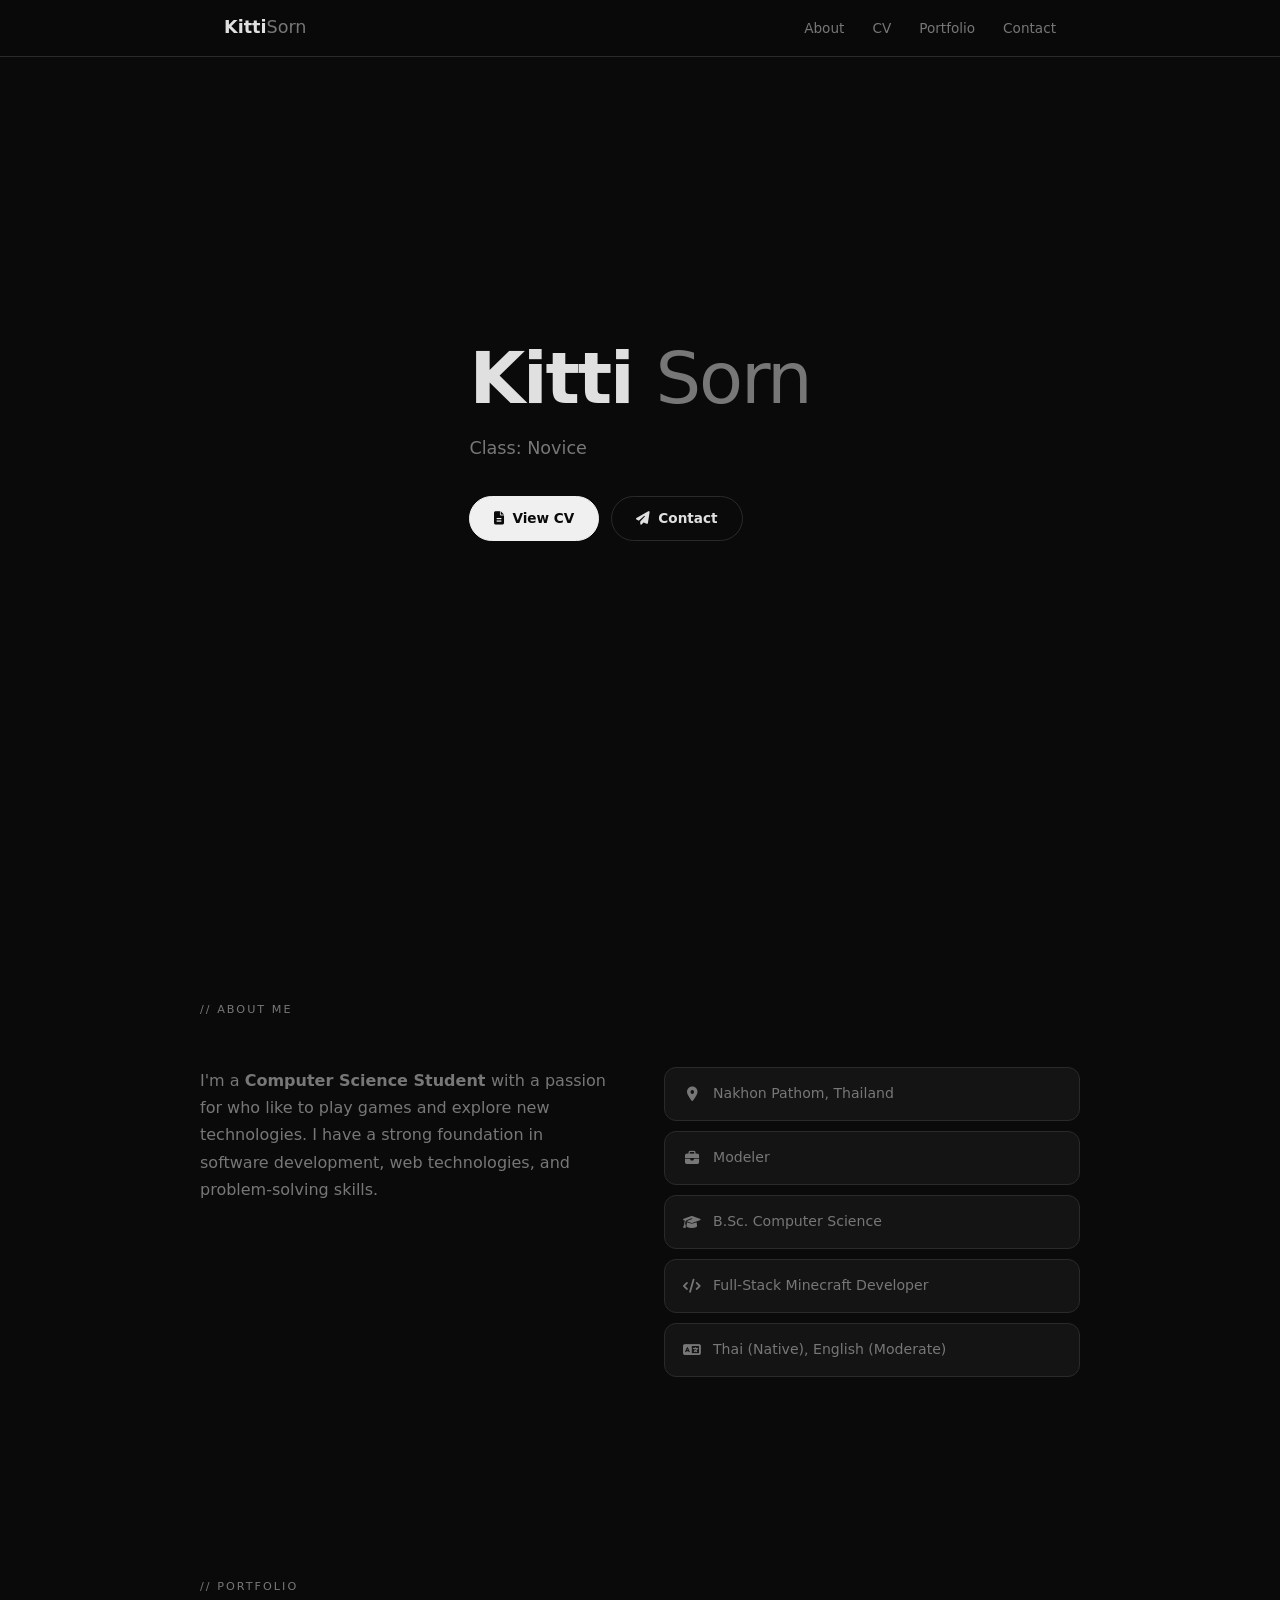
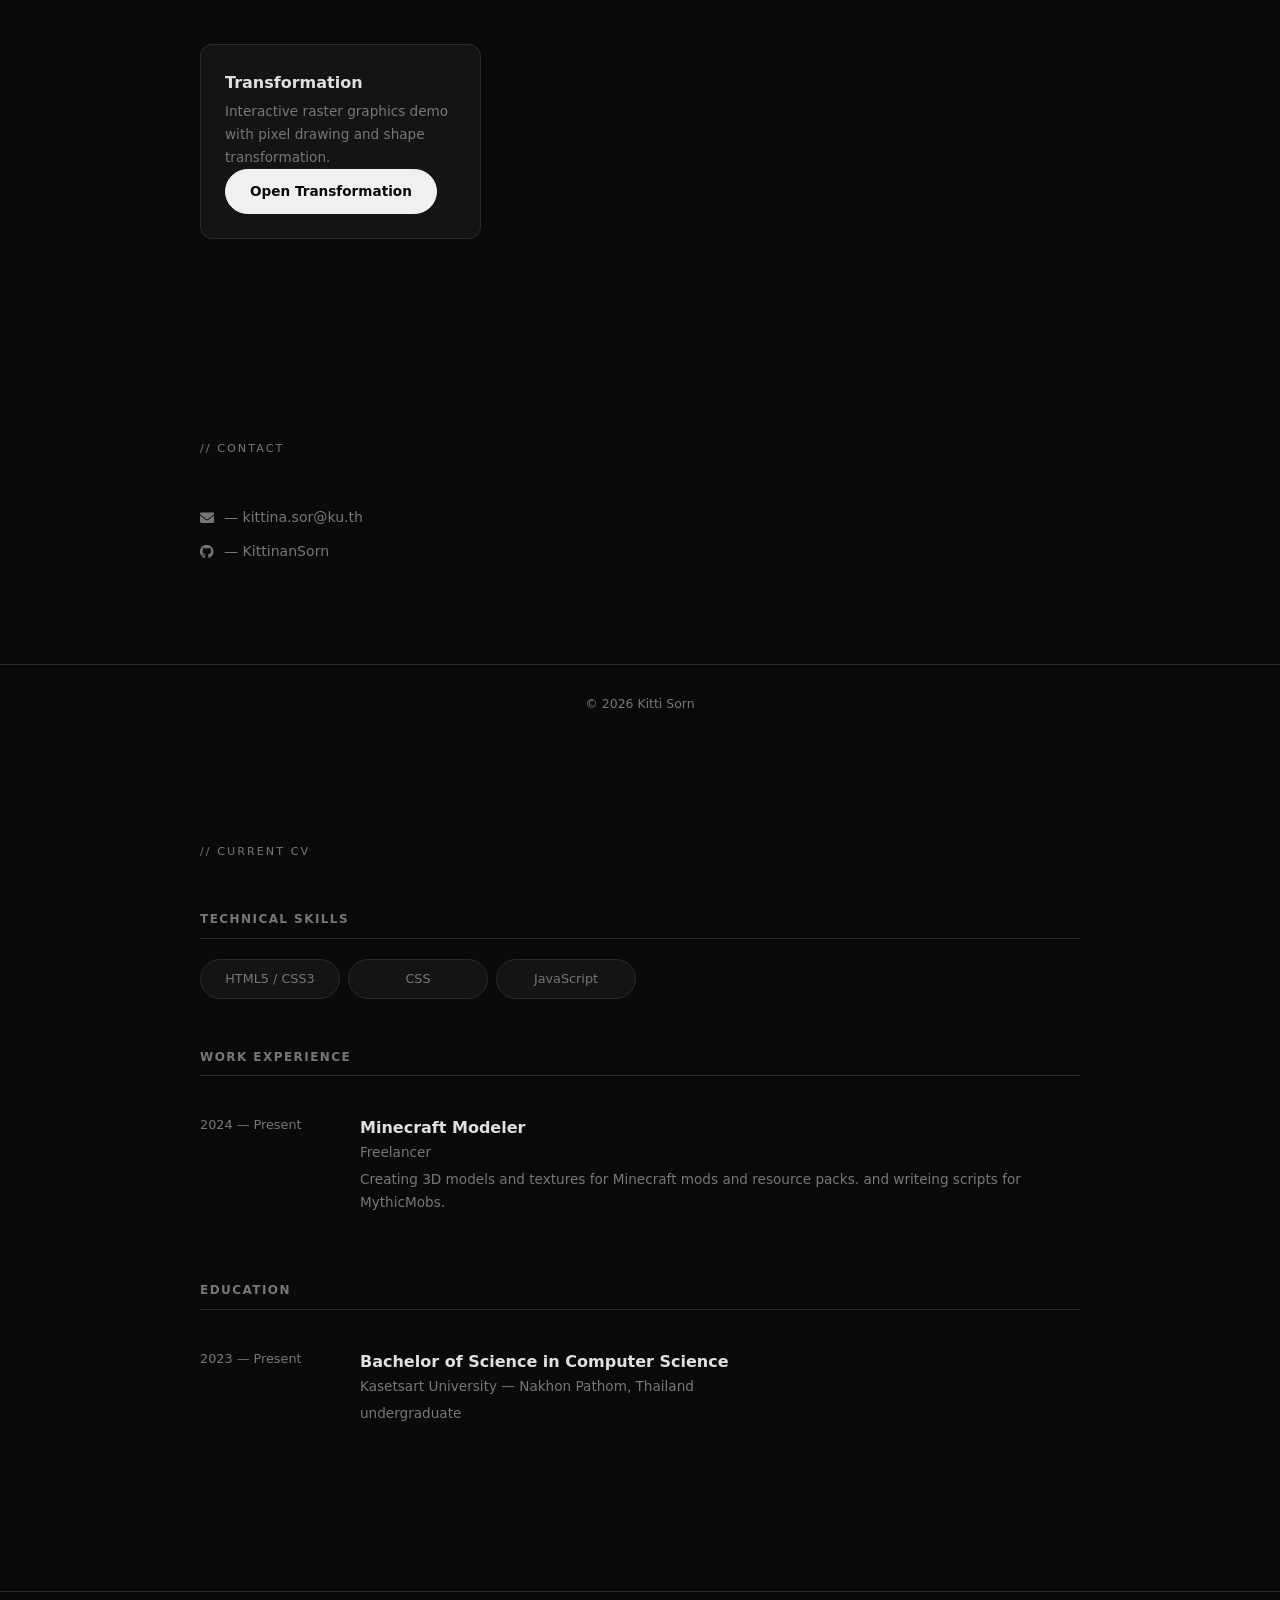
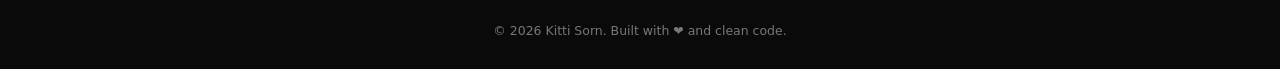
<file: index.html>
<organization><!DOCTYPE html>
<html lang="en">
<head>
    <meta charset="UTF-8">
    <meta name="viewport" content="width=device-width, initial-scale=1.0">
    <title>Kitti Sorn — Portfolio & CV</title>
    <link rel="stylesheet" href="https://cdnjs.cloudflare.com/ajax/libs/font-awesome/6.5.1/css/all.min.css">
    <link rel="stylesheet" href="style.css">
</head>
<body>

<nav class="navbar">
    <div class="inner">
        <a href="#" class="logo">Kitti<span>Sorn</span></a>
        <button class="menu-toggle" aria-label="Menu" onclick="document.querySelector('.nav-links').classList.toggle('open')">
            <i class="fa-solid fa-bars"></i>
        </button>
        <ul class="nav-links">
            <li><a href="#about">About</a></li>
            <li><a href="#cv">CV</a></li>
            <li><a href="#portfolio">Portfolio</a></li>
            <li><a href="#contact">Contact</a></li>
        </ul>
    </div>
</nav>

<section class="hero">
    <div class="container">
        <h1>Kitti <span>Sorn</span></h1>
        <p class="tagline">Class: Novice </p>
        <div class="cta-row">
            <a href="#cv" class="btn btn-primary"><i class="fa-solid fa-file-lines"></i> View CV</a>
            <a href="#contact" class="btn btn-outline"><i class="fa-solid fa-paper-plane"></i> Contact</a>
        </div>
    </div>
</section>

<!-- ===== ABOUT ===== -->
<section id="about">
    <div class="container">
        <p class="section-title">About Me</p>
        <div class="about-grid">
            <div class="about-text">
                <p>
                    I'm a <strong>Computer Science Student </strong> with a passion for
                    who like to play games and explore new technologies. I have a strong foundation in software development, web technologies, and problem-solving skills.
                </p>
            </div>
            <ul class="quick-facts">
                <li><i class="fa-solid fa-location-dot"></i> Nakhon Pathom, Thailand</li>
                <li><i class="fa-solid fa-briefcase"></i> Modeler</li>
                <li><i class="fa-solid fa-graduation-cap"></i> B.Sc. Computer Science</li>
                <li><i class="fa-solid fa-code"></i> Full-Stack Minecraft Developer</li>
                <li><i class="fa-solid fa-language"></i> Thai (Native), English (Moderate)</li>
            </ul>
        </div>
    </div>
</section>

<section id="portfolio">
    <div class="container">
        <p class="section-title">Portfolio</p>
        <div class="projects-grid">
            <div class="project-card">
                <h4>Transformation</h4>
                <p>Interactive raster graphics demo with pixel drawing and shape transformation.</p>
                <a href="src/Transformation.html" class="btn btn-primary">Open Transformation</a>
            </div>
        </div>
    </div>
</section>

<section id="contact">
    <div class="container">
        <p class="section-title">Contact</p>
        <div class="contact-row">
            <div class="contact-info">
                <ul class="contact-links">
                    <li><a href="mailto:kittina.sor@ku.th"><i class="fa-solid fa-envelope"></i> — kittina.sor@ku.th</a></li>
                    <li><a href="https://github.com/KittinanSorn" target="_blank"><i class="fa-brands fa-github"></i> — KittinanSorn</a></li>
                </ul>
            </div>
        </div>
    </div>
</section>

<footer>
    <p>&copy; 2026 Kitti Sorn</p>
</footer>

</body>
</html>
    </div>
</section>



<!-- ===== CV / RESUME ===== -->
<section id="cv">
    <div class="container">
        <p class="section-title">Current CV</p>

        <!-- Skills -->
        <div class="cv-block">
            <h3>Technical Skills</h3>
            <div class="skills-grid">
                <span class="skill-pill">HTML5 / CSS3</span>
                <span class="skill-pill">CSS</span>
                <span class="skill-pill">JavaScript</span>
            </div>
        </div>
        <!-- Experience -->
        <div class="cv-block">
            <h3>Work Experience</h3>
            <div class="timeline">

                <div class="timeline-item">
                    <div class="timeline-date">2024 — Present</div>
                    <div>
                        <div class="timeline-role">Minecraft Modeler</div>
                        <div class="timeline-place">Freelancer</div>
                        <div class="timeline-desc">
                            Creating 3D models and textures for Minecraft mods and resource packs.
                            and writeing scripts for MythicMobs.
                        </div>
                    </div>
                </div>

            </div>
        </div>



        <!-- Education -->
        <div class="cv-block">
            <h3>Education</h3>
            <div class="timeline">

                <div class="timeline-item">
                    <div class="timeline-date">2023 — Present</div>
                    <div>
                        <div class="timeline-role">Bachelor of Science in Computer Science</div>
                        <div class="timeline-place">Kasetsart University — Nakhon Pathom, Thailand</div>
                        <div class="timeline-desc">
                            undergraduate
                        </div>
                    </div>
                </div>

            </div>
        </div>





    </div>
</section>




<!-- ===== FOOTER ===== -->
<footer>
    <p>&copy; 2026 Kitti Sorn. Built with &#10084; and clean code.</p>
</footer>

</body>
</html>
</file>
<file: style.css>
/* ===== RESET ===== */
*, *::before, *::after { box-sizing: border-box; margin: 0; padding: 0; }

:root {
    --bg:         #0a0a0a;
    --surface:    #141414;
    --border:     #2a2a2a;
    --text:       #e0e0e0;
    --text-muted: #777;
    --accent:     #f0f0f0;
    --radius:     12px;
    --max-w:      880px;
}

html { scroll-behavior: smooth; }

body {
    font-family: 'Segoe UI', system-ui, -apple-system, sans-serif;
    background: var(--bg);
    color: var(--text);
    line-height: 1.7;
    -webkit-font-smoothing: antialiased;
}

a { color: inherit; text-decoration: none; }

/* ===== NAVBAR ===== */
.navbar {
    position: fixed; top: 0; left: 0; right: 0; z-index: 100;
    background: rgba(10,10,10,.85); backdrop-filter: blur(12px);
    border-bottom: 1px solid var(--border);
}
.navbar .inner {
    max-width: var(--max-w); margin: 0 auto;
    display: flex; align-items: center; justify-content: space-between;
    padding: 0 24px; height: 56px;
}
.navbar .logo { font-weight: 700; font-size: 1.1rem; }
.navbar .logo span { color: var(--text-muted); font-weight: 400; }

.nav-links { display: flex; gap: 28px; list-style: none; }
.nav-links a { font-size: .85rem; color: var(--text-muted); transition: color .2s; }
.nav-links a:hover { color: var(--accent); }

.menu-toggle {
    display: none; background: none; border: none;
    color: var(--text); font-size: 1.3rem; cursor: pointer;
}

/* ===== SECTIONS ===== */
section { padding: 100px 24px; }

.section-title {
    font-size: .7rem; text-transform: uppercase; letter-spacing: .18em;
    color: var(--text-muted); margin-bottom: 48px;
}
.section-title::before { content: '// '; }

.container { max-width: var(--max-w); margin: 0 auto; }

/* ===== HERO ===== */
.hero {
    min-height: 100vh; display: flex; align-items: center;
    padding-top: 80px;
}
.hero h1 {
    font-size: clamp(2.6rem, 6vw, 4.5rem);
    font-weight: 800; letter-spacing: -.03em; line-height: 1.1;
}
.hero h1 span { color: var(--text-muted); font-weight: 300; }
.hero .tagline {
    color: var(--text-muted); margin: 16px 0 32px;
    font-size: 1.1rem; max-width: 480px;
}
.hero .cta-row { display: flex; gap: 12px; flex-wrap: wrap; }

/* ===== BUTTONS ===== */
.btn {
    display: inline-flex; align-items: center; gap: 8px;
    padding: 10px 24px; border-radius: 999px; font-size: .85rem;
    font-weight: 600; transition: all .25s; cursor: pointer;
    border: 1.5px solid var(--border);
}
.btn-primary { background: var(--accent); color: var(--bg); border-color: var(--accent); }
.btn-primary:hover { background: #fff; }
.btn-outline { background: transparent; color: var(--text); }
.btn-outline:hover { border-color: var(--accent); color: var(--accent); }

/* ===== ABOUT ===== */
.about-grid {
    display: grid; grid-template-columns: 1fr 1fr; gap: 48px; align-items: start;
}
.about-text p { color: var(--text-muted); }

.quick-facts { list-style: none; display: grid; gap: 10px; }
.quick-facts li {
    display: flex; align-items: center; gap: 12px;
    padding: 14px 18px; background: var(--surface);
    border: 1px solid var(--border); border-radius: var(--radius);
    font-size: .88rem; color: var(--text-muted);
}
.quick-facts li i { width: 18px; text-align: center; }

/* ===== CV ===== */
.cv-block { margin-bottom: 48px; }
.cv-block h3 {
    font-size: .75rem; text-transform: uppercase; letter-spacing: .12em;
    color: var(--text-muted); margin-bottom: 20px; padding-bottom: 8px;
    border-bottom: 1px solid var(--border);
}
.timeline { display: grid; gap: 16px; }
.timeline-item {
    display: grid; grid-template-columns: 140px 1fr; gap: 20px;
    padding: 18px 0; border-bottom: 1px solid var(--border);
}
.timeline-item:last-child { border-bottom: none; }
.timeline-date { font-size: .8rem; color: var(--text-muted); }
.timeline-role { font-weight: 700; }
.timeline-place { color: var(--text-muted); font-size: .85rem; }
.timeline-desc { color: var(--text-muted); font-size: .85rem; margin-top: 4px; }

.skills-grid {
    display: grid;
    grid-template-columns: repeat(auto-fill, minmax(120px, 1fr));
    gap: 8px;
}
.skill-pill {
    padding: 8px 14px; background: var(--surface);
    border: 1px solid var(--border); border-radius: 999px;
    font-size: .8rem; text-align: center; color: var(--text-muted);
    transition: .2s;
}
.skill-pill:hover { border-color: var(--accent); color: var(--accent); }

/* ===== PORTFOLIO ===== */
.projects-grid {
    display: grid;
    grid-template-columns: repeat(auto-fill, minmax(260px, 1fr));
    gap: 18px;
}
.project-card {
    background: var(--surface); border: 1px solid var(--border);
    border-radius: var(--radius); padding: 24px;
    transition: border-color .25s;
}
.project-card:hover { border-color: #444; }
.project-card h4 { font-size: 1rem; margin-bottom: 4px; }
.project-card p { font-size: .85rem; color: var(--text-muted); }

/* ===== CONTACT ===== */
.contact-row {
    display: flex; gap: 32px; flex-wrap: wrap;
}
.contact-info { flex: 1; min-width: 220px; }
.contact-links { list-style: none; display: grid; gap: 10px; }
.contact-links a {
    display: flex; align-items: center; gap: 10px;
    color: var(--text-muted); font-size: .88rem; transition: color .2s;
}
.contact-links a:hover { color: var(--accent); }

/* ===== FOOTER ===== */
footer {
    border-top: 1px solid var(--border);
    padding: 28px 24px; text-align: center;
    font-size: .78rem; color: var(--text-muted);
}

/* ===== RESPONSIVE ===== */
@media (max-width: 768px) {
    .nav-links { display: none; }
    .menu-toggle { display: block; }
    .nav-links.open {
        display: flex; flex-direction: column;
        position: absolute; top: 56px; left: 0; right: 0;
        background: var(--surface); border-bottom: 1px solid var(--border);
        padding: 16px 24px; gap: 14px;
    }
    .about-grid { grid-template-columns: 1fr; }
    .timeline-item { grid-template-columns: 1fr; gap: 4px; }
}
</file>
